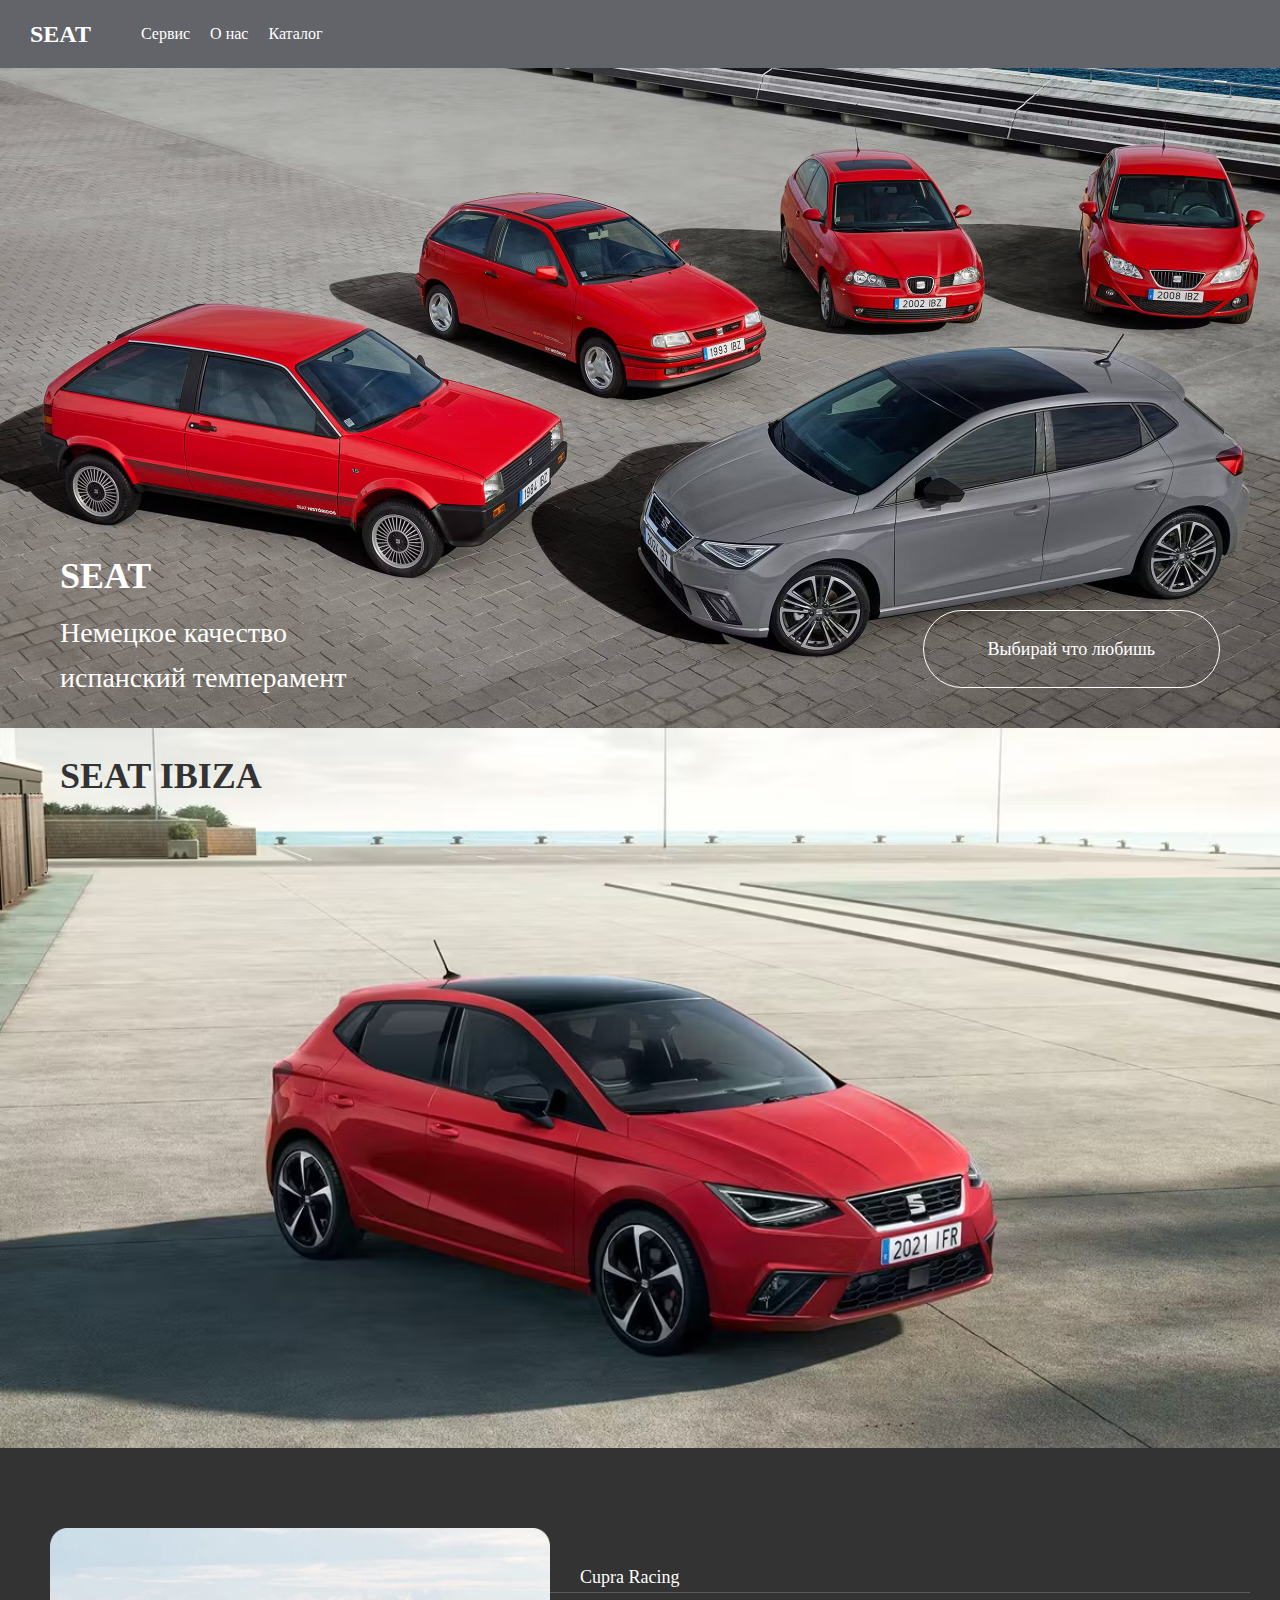
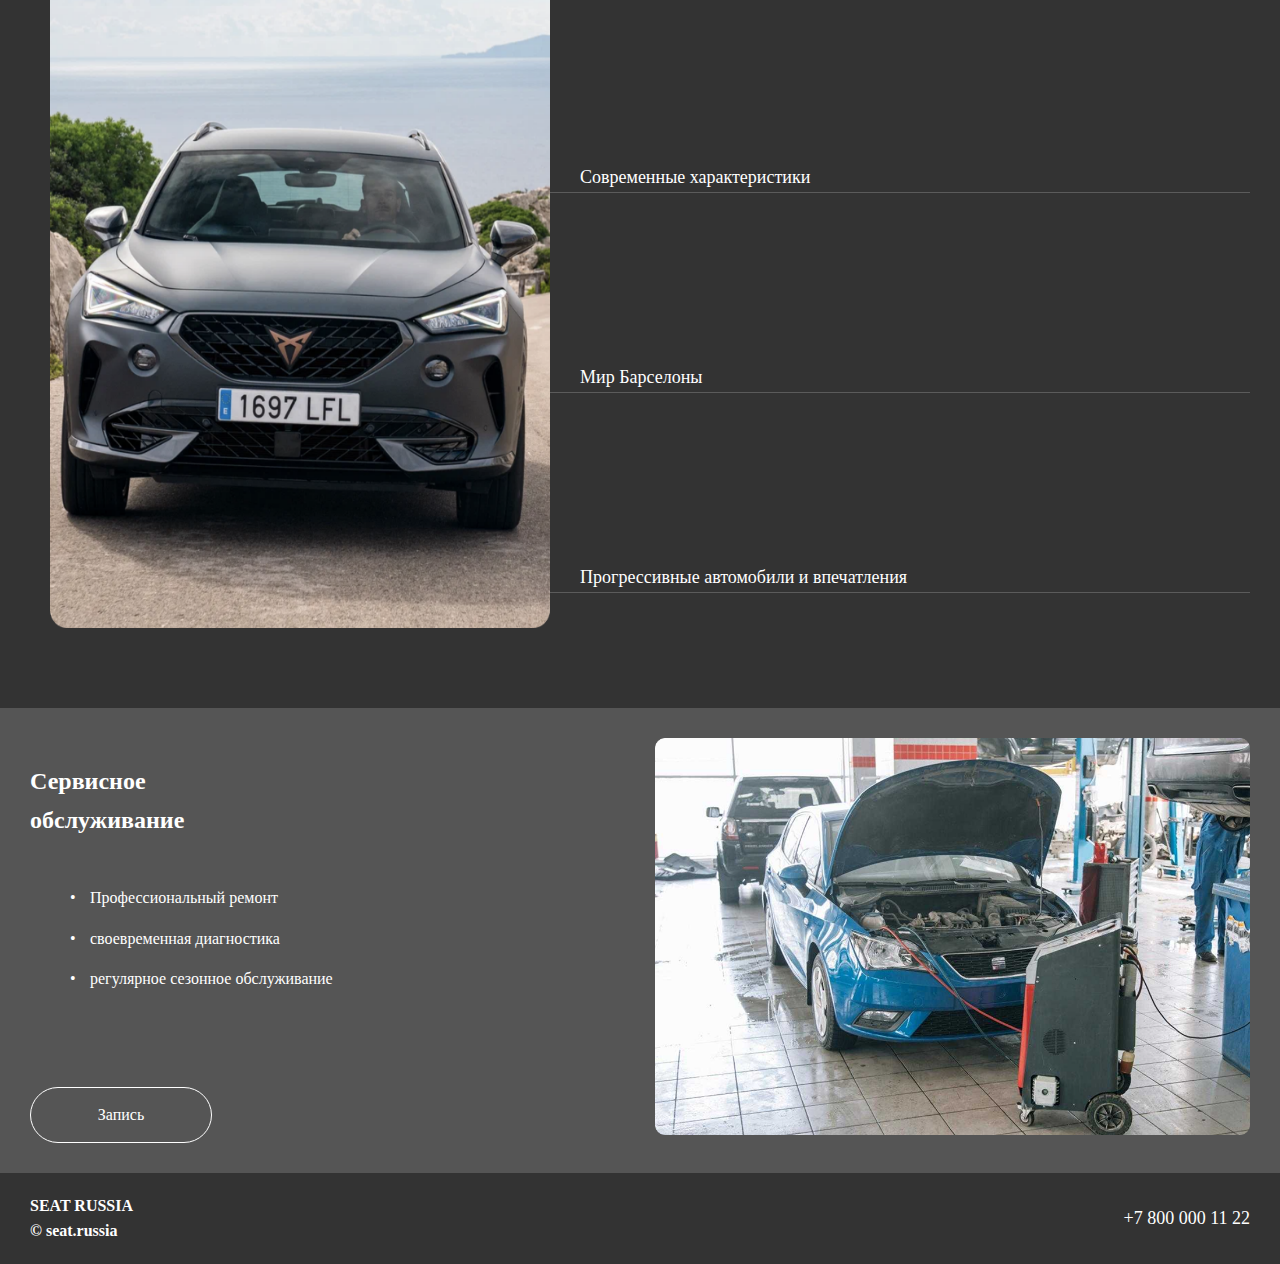
<file: index.html>
<!DOCTYPE html>
<html lang="ru">
<head>
    <meta charset="UTF-8">
    <meta name="viewport" content="width=device-width, initial-scale=1.0">
    <title>SEAT - Немецкое качество, испанский темперамент</title> 
    <link rel="stylesheet" href="styles/styles.css">
</head>
<body>
    <!-- Навигационная панель -->
    <div class="navbar">
        <div class="logo">
            <a href="index.html">SEAT</a>
        </div>
        <div class="nav-links">
            <a href="tech.html">Сервис</a> 
            <a href="about.html">О нас</a> 
            <a href="catalog.html">Каталог</a> 
        </div>
    </div>
 <!-- Секция истории моделей --> 
<div class="hero-section"> 
    <div class="hero-image-container"> 
        <img src="img/seat-ibiza-two-columns-xl-2560x1320.jpg" alt="SEAT модельный ряд" style="max-width: 100%;">
    </div>
    <div class="hero-content">
        <div class="hero-text">
            <h2>SEAT</h2> 
            <p>Немецкое качество<br>испанский темперамент</p>
        </div>
        <div class="hero-button">
            <a href="#" class="btn">Выбирай что любишь</a> 
        </div>
    </div>
</div>



<!-- Секция SEAT IBIZA -->
<div class="ibiza-section">
        <div class="ibiza-title">SEAT IBIZA</div>
        <img src="img/01-ibiza_red_3-4_front_eagle_uk.jpg.avif" alt="SEAT IBIZA" class="ibiza-image">
    </div>

<!-- Секция Cupra и характеристики -->
<div class="features-section">
    <div class="cupra-image-container">
        <img src="img/coupra.png" alt="Cupra Racing" class="cupra-image">
    </div>
    <div class="features-list">
        <div class="feature-item">Cupra Racing</div>
        <div class="feature-item">Современные характеристики</div>
        <div class="feature-item">Мир Барселоны</div>
        <div class="feature-item">Прогрессивные автомобили и впечатления</div>
    </div>
</div>

<!-- Секция сервисного обслуживания -->
<div class="service-section">
    <div class="service-info">
        <h3 class="service-title">Сервисное<br>обслуживание</h3>
        <ul class="service-list">
            <li>Профессиональный ремонт</li>
            <li>своевременная диагностика</li>
            <li>регулярное сезонное обслуживание</li>
        </ul>
        <a href="#" class="btn-tech">Запись</a>
    </div>
    <div class="service-image">
        <img src="img/IMG_4827 1.png" alt="Сервисное обслуживание" style="max-width: 100%;">
    </div>
</div>

<!-- Футер -->
<div class="footer">
    <div class="footer-logo">SEAT RUSSIA<br>© seat.russia</div>
    <div class="footer-contact">+7 800 000 11 22</div>
</div>
</body>
</html>
</file>
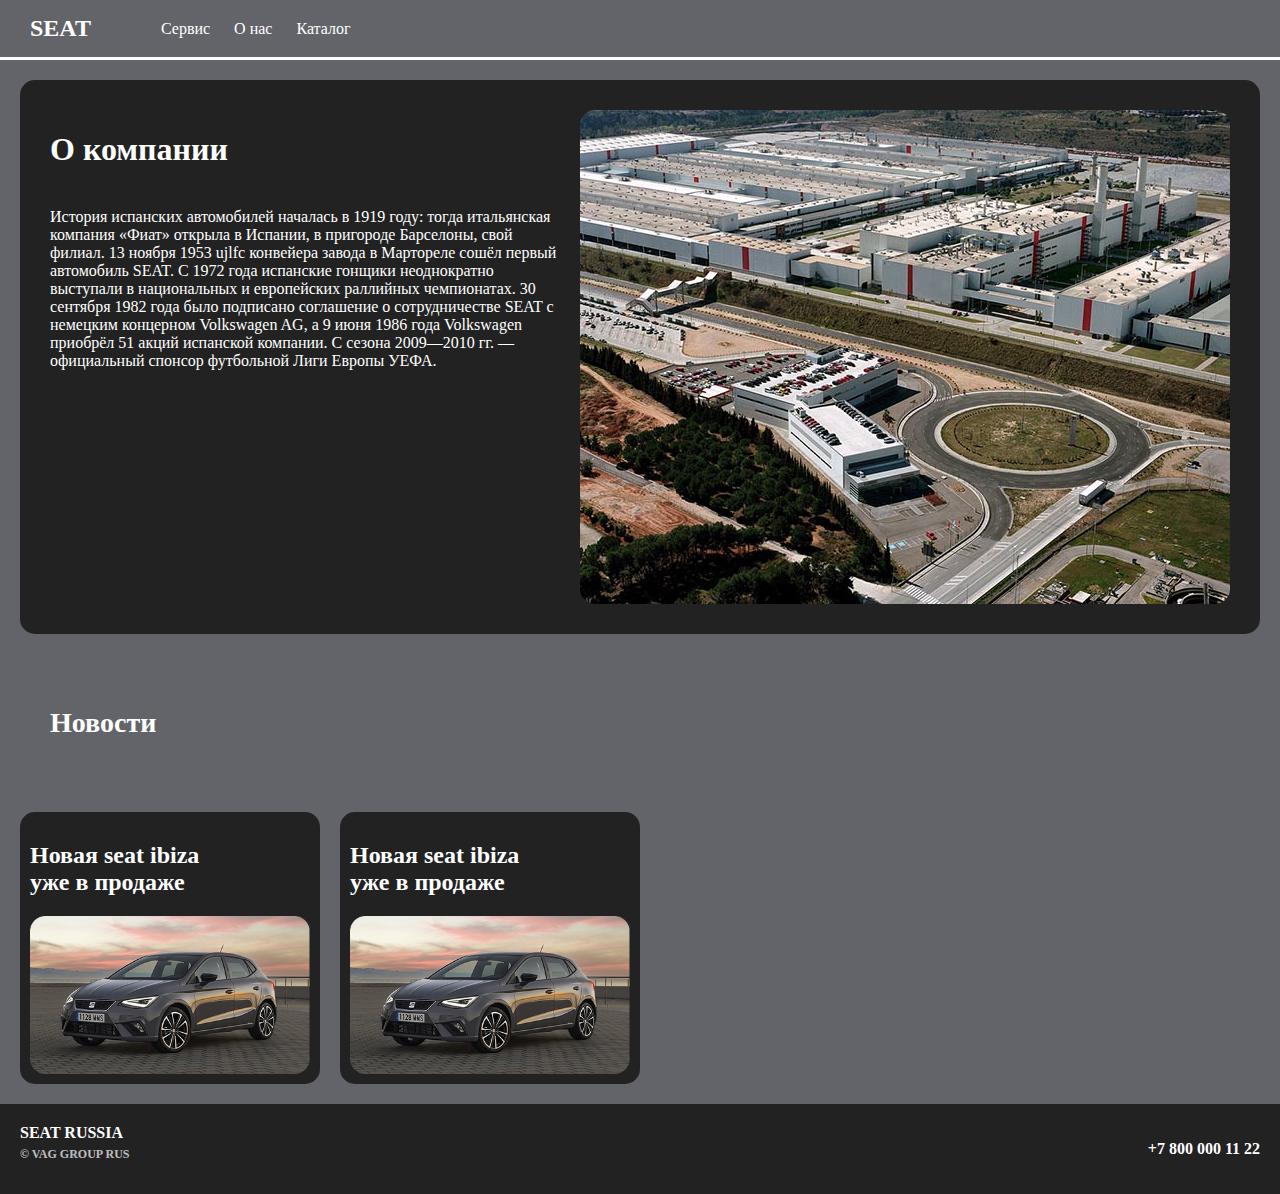
<file: about.html>
<!DOCTYPE html>

<html lang="ru"> 
<head> 
    <meta charset="UTF-8"> 
    <meta name="viewport" content="width=device-width, initial-scale=1.0"> 
    <title>SEAT - Сервисное обслуживание</title> 
    <link rel="stylesheet" href="styles/about.css"> 
</head> 
<body> <!-- Навигационная панель --> 
    <div class="navbar">
        <div class="logo">
            <a href="index.html">SEAT</a>
        </div>
        <div class="nav-links">
            <a href="tech.html">Сервис</a> 
            <a href="about.html">О нас</a> 
            <a href="catalog.html">Каталог</a> 
        </div>
    </div>
<!-- Секция сервисного обслуживания -->
<section class="service-main">        
    <div class="service-content">
        <h1>О компании</h1>
        <p>История испанских автомобилей началась в 1919 году: тогда итальянская компания «Фиат»  открыла в Испании, в пригороде Барселоны, свой филиал.
13 ноября 1953 ujlfс конвейера завода в Мартореле сошёл первый автомобиль SEAT. С 1972 года испанские гонщики неоднократно выступали в национальных и европейских раллийных чемпионатах. 

30 сентября 1982 года было подписано соглашение о сотрудничестве SEAT с немецким концерном Volkswagen AG, а 9 июня 1986 года Volkswagen приобрёл 51 акций испанской компании. 

С сезона 2009—2010 гг. — официальный спонсор футбольной Лиги Европы УЕФА.
</p>           
    </div>
    <div class="service-image">
        <img src="img/SEAT_Martorell_Zavod_1.jpg" alt="Сервисное обслуживание SEAT">
    </div>
</section>

<!-- Секция технического обслуживания -->
<section class="tech-service">
    <h2>Новости</h2>
</section>

<!-- Секция услуг -->
<div class="services-grid">
    <section class="body-service">
        <h2>Новая seat ibiza<br>уже в продаже</h2>
        <div class="body-image">
            <img src="img/seat-ibiza-fr-anniversary-limited-edition-5 1.png" alt="Кузовной ремонт">
        </div>
    </section>
    <section class="body-service">
        <h2>Новая seat ibiza<br>уже в продаже</h2>
        <div class="body-image">
            <img src="img/seat-ibiza-fr-anniversary-limited-edition-5 1.png" alt="Кузовной ремонт">
        </div>
    </section>
</div>

<!-- Футер -->
<footer>
    <div class="footer-logo">
        SEAT RUSSIA
        <p class="copyright">© VAG GROUP RUS</p>
    </div>
    <div class="footer-contact">+7 800 000 11 22</div>
</footer>
</body>
</html>
</file>
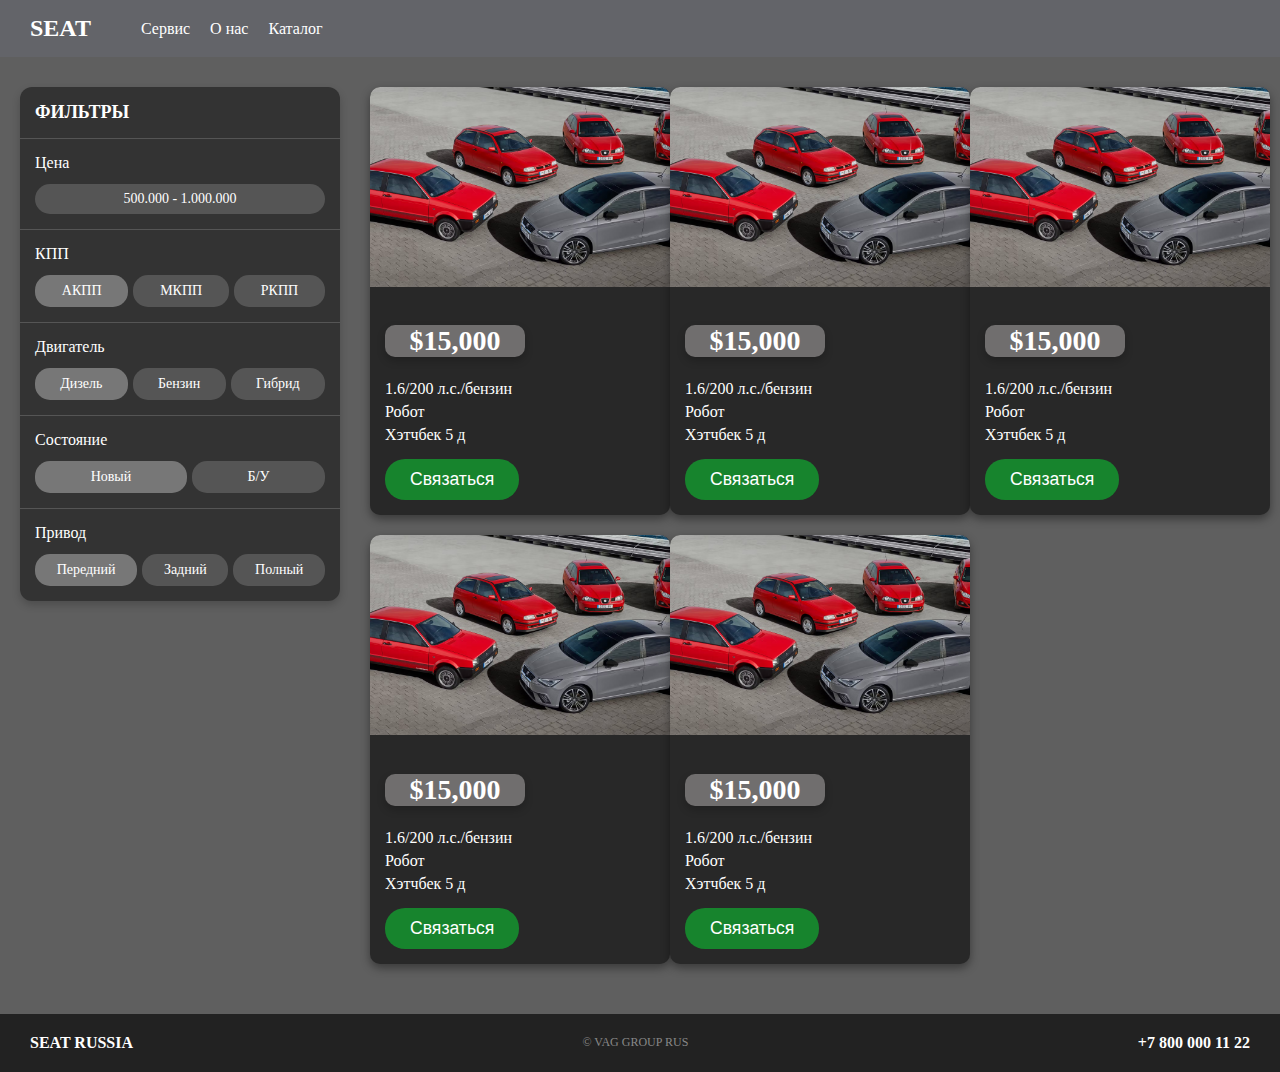
<file: catalog.html>
<!DOCTYPE html>

<html lang="ru"> 
<head> 
    <meta charset="UTF-8"> 
    <meta name="viewport" content="width=device-width, initial-scale=1.0"> 
    <title>SEAT - Каталог автомобилей</title> 
    <link rel="stylesheet" href="styles/catalog.css"> 
</head> 
<body> 
    <!-- Хедер с навигацией --> 
    <div class="navbar">
        <div class="logo">
            <a href="index.html">SEAT</a>
        </div>
        <div class="nav-links">
            <a href="tech.html">Сервис</a> 
            <a href="about.html">О нас</a> 
            <a href="catalog.html">Каталог</a> 
        </div>
    </div>
    </div>
    <main class="main-content">
        <div class="filters-container">
            <div class="filters-header">ФИЛЬТРЫ</div>
            <div class="filter-section">
                <div class="filter-label">Цена</div> 
                <div class="price-range">500.000 - 1.000.000</div>
            </div>
            <div class="filter-section"> 
                <div class="filter-label">КПП</div>
                <div class="button-group">
                    <div class="filter-button active">АКПП</div>
                    <div class="filter-button">МКПП</div>
                    <div class="filter-button">РКПП</div> 
                </div>
            </div>
            <div class="filter-section">
                <div class="filter-label">Двигатель</div>
                 <div class="button-group">
                    <div class="filter-button active">Дизель</div> 
                    <div class="filter-button">Бензин</div>
                    <div class="filter-button">Гибрид</div>
                </div>
            </div>
            <div class="filter-section">
                <div class="filter-label">Состояние</div>
                <div class="button-group">
                    <div class="filter-button active">Новый</div> 
                    <div class="filter-button">Б/У</div> 
                </div> 
            </div>
            <div class="filter-section">
                <div class="filter-label">Привод</div>
                <div class="button-group">
                    <div class="filter-button active">Передний</div>
                    <div class="filter-button">Задний</div> 
                    <div class="filter-button">Полный</div>
                </div>
            </div>
        </div>
        <section class="catalog">
            <div class="catalog-grid">
                <!-- Автомобиль 1 -->
                <div class="card">
                    <img src="img/seat-ibiza-two-columns-xl-2560x1320.jpg" alt="Car Image" class="car-image">
                    <div class="card-details">
                        <h2 class="price">$15,000</h2>
                        <p class="car-info">1.6/200 л.с./бензин</p>
                        <p class="car-info">Робот</p>
                        <p class="car-info">Хэтчбек 5 д</p>
                        <button class="contact-button">Связаться</button>
                    </div>
                </div>
            <!-- Автомобиль 2 -->
                <div class="card">
                      <img src="img/seat-ibiza-two-columns-xl-2560x1320.jpg" alt="Car Image" class="car-image">
                      <div class="card-details">
                         <h2 class="price">$15,000</h2>
                         <p class="car-info">1.6/200 л.с./бензин</p>
                            <p class="car-info">Робот</p>
                            <p class="car-info">Хэтчбек 5 д</p>
                           <button class="contact-button">Связаться</button>
                       </div>
                  </div>
            <!-- Автомобиль 3 -->
                <div class="card">
                      <img src="img/seat-ibiza-two-columns-xl-2560x1320.jpg" alt="Car Image" class="car-image">
                      <div class="card-details">
                         <h2 class="price">$15,000</h2>
                         <p class="car-info">1.6/200 л.с./бензин</p>
                            <p class="car-info">Робот</p>
                            <p class="car-info">Хэтчбек 5 д</p>
                           <button class="contact-button">Связаться</button>
                       </div>
                  </div>
            <!-- Автомобиль 4 -->
                <div class="card">
                      <img src="img/seat-ibiza-two-columns-xl-2560x1320.jpg" alt="Car Image" class="car-image">
                      <div class="card-details">
                         <h2 class="price">$15,000</h2>
                         <p class="car-info">1.6/200 л.с./бензин</p>
                            <p class="car-info">Робот</p>
                            <p class="car-info">Хэтчбек 5 д</p>
                           <button class="contact-button">Связаться</button>
                       </div>
                  </div>
            <!-- Автомобиль 5 -->
            <!-- Автомобиль 6 --><div class="car-card">
                <div class="card">
                      <img src="img/seat-ibiza-two-columns-xl-2560x1320.jpg" alt="Car Image" class="car-image">
                      <div class="card-details">
                         <h2 class="price">$15,000</h2>
                         <p class="car-info">1.6/200 л.с./бензин</p>
                            <p class="car-info">Робот</p>
                            <p class="car-info">Хэтчбек 5 д</p>
                           <button class="contact-button">Связаться</button>
                       </div>
                  </div>
            </section>
        </main>
        <footer class="footer">
            <div class="footer-logo">SEAT RUSSIA</div>
            <div class="footer-copyright">© VAG GROUP RUS</div>
            <div class="footer-contact">+7 800 000 11 22</div>
        </footer>
    </body>
    <script>
        document.querySelectorAll('.filter-button').forEach(button => {
            button.addEventListener('click', function() {
            const siblings = this.parentNode.querySelectorAll('.filter-button');
            siblings.forEach(sibling => {
                sibling.classList.remove('active');
        });
            this.classList.add('active');});
        });
</script>
</html>
</file>
<file: styles/styles.css>
body {
    background-color: #f5f5f5;
    color: #333;
    line-height: 1.6;
    margin: 0px;
}
img {
    max-width: 100%;
    height: auto;
    display: block;
}
a {
    text-decoration: none;
    color: inherit;
}
.btn {
    background-color: transparent;
    color: white;
    padding: 28px 64px;
    border: 1px solid white;
    border-radius: 50px;
    transition: all 0.3s ease;
}
.btn:hover {
    background-color: white;
    color: #333; 
}

/* Навигационная панель */ 
.navbar { 
    display: flex;
    justify-content: flex-start;
    align-items: center;
    padding: 15px 30px;
    background-color: #636469;
    color: white;
}
.logo {
    font-size: 24px;
    font-weight: bold;
    margin-right: 50px;
}
.nav-links {
    display: flex;
    gap: 20px;
}
.nav-links a {
    color: white;
    transition: opacity 0.3s ease;
}
.nav-links a:hover {
    opacity: 0.8; 
}

/* Секция истории моделей */ 
.hero-section {
    height: auto;
    overflow: hidden;
    background-color: #333;
    display: flex;
    align-items: flex-end;
}
.hero-image-container img {
    position: relative;
    width: auto;
    height: auto;
    object-fit: cover;
    z-index: 0;
}
.hero-content {
    width: 100%;
    position: absolute;
    display: flex;
    justify-content: space-between;
    align-items: flex-end;
    z-index: 2;
}

.hero-text p{
    font-size: 28px;
    z-index: 2;
    color: white;
    padding-left: 60px;
    margin-top: 0px;
}

.hero-text h2{
    font-size: 36px;
    z-index: 2;
    color: white;
    padding-left: 60px;
    margin-bottom: 5px;
}

.hero-button {
    font-size: 18px;
    margin-bottom: 65px;
    z-index: 2;
    padding-right: 60px;
}

/* Секция SEAT IBIZA */
.ibiza-section {
    position: relative;
    background-color: #eee;
    height: 100%;
    overflow: hidden;
}
.ibiza-title {
    position: absolute;
    top: 20px;
    left: 60px;
    font-size: 36px;
    font-weight: bold;
    color: #333;
    z-index: 1;
}
.ibiza-image-container {
    height: 100%;
}
.ibiza-image {
    width: 100%;
    height: 100%;
    object-fit: cover;
}
/* Секция Cupra и характеристики */ 
.features-section {
    display: flex;
    background-color: #333;
    color: white;
    padding: 30px;
}

.cupra-image {
    width: 500px;
    height: 700px;
    border-radius: 5px;
    padding-bottom: 50px;
    padding-top: 50px;
    padding-left: 20px;
}
.features-list {
    flex: 2;
    display: flex;
    flex-direction: column;
    justify-content: space-around;
}
.feature-item {
    padding: 0 30px;
    border-bottom: 1px solid rgba(255, 255, 255, 0.2);
    font-size: 18px;
}

/* Секция сервисного обслуживания */
.service-section {
    display: flex;
    background-color: #555;
    color: white;
    padding: 30px;
}
.service-info {
    flex: 1;
    padding-right: 30px;
    display: flex;
    flex-direction: column;
}
.service-title {
    font-size: 24px;
    margin-bottom: 30px;
}
.service-list {
    list-style-type: none;
    margin-bottom: 30px;
}
.service-list li {
    position: relative;
    padding-left: 20px;
    margin-bottom: 15px;
}
.service-list li::before {
    content: "•"; 
    position: absolute;
    left: 0;
}
.service-image {
    flex: 1;
}
.service-image img {
    width: 100%;
    height: auto;
    border-radius: 5px;
}

.btn-tech{
    background-color: transparent;
    color: white;
    padding: 14px 40px;
    border: 1px solid white;
    border-radius: 50px;
    transition: all 0.3s ease;
    margin-top: 50px;
    width: 100px;
    display: flex;
    align-items: center;
    justify-content: center;
}

.btn-tech:hover {
    background-color: white;
    color: #333; 
}

/* Футер */ 
.footer {
    display: flex;
    justify-content: space-between;
    align-items: center;
    padding: 20px 30px;
    background-color: #333;
    color: white;
}
.footer-logo {
    font-weight: bold;
}
.copyright {
    font-size: 12px;
    opacity: 0.7;
}
.footer-contact {
    font-size: 18px; 
}

/* Адаптивность */ 
@media (max-width: 768px) {
    .hero-text {
        left: 20px;
        bottom: 20px;
    }
    .features-section,
    .service-section {\n flex-direction: column;
    }
    .cupra-image-container,
    .service-info {
        padding-right: 0;
        margin-bottom: 20px;\n }
        .footer {
            flex-direction: column;
            text-align: center;
            gap: 15px;
        }
    }
</file>
<file: styles/about.css>
body { 
	background-color:  #636469; 
	color: white; 
	margin: 0;
}

img { 
	max-width: 100%; 
	display: block; 
}

ul { 
	list-style-type: none; 
}

a { 
	text-decoration: none; 
	color: white; 
}

/* Навигационная панель */ 
.navbar { 
	display: flex;
    justify-content: flex-start;
    align-items: center;
    padding: 15px 30px;
    background-color: #636469;
    color: white;
	border-bottom: solid white;
}
.logo {
	font-size: 24px;
    font-weight: bold;
    margin-right: 50px;
}
.nav-links a {
	margin-left: 20px; 
}

/* Секция сервисного обслуживания */ 
.service-main {
	display: flex;
	background-color: #222;
	border-radius: 15px;
	margin: 20px;
	padding: 30px;
	overflow: hidden;
}
.service-content {
	flex: 1;
	padding-right: 20px;
}
.service-content h1 {
	font-size: 32px;
	margin-bottom: 40px;
}

/* Секция технического обслуживания */
.tech-service {
	display: flex;
	justify-content: space-between;
	align-items: center;
	border-radius: 15px;
	margin: 20px;
	padding: 30px;
}
.tech-service h2 {
	font-size: 28px; 
}

.tech-image{
	height: 150px;
	width: 200px;
}
.service-image img{
	border-radius: 15px;
}

/* Сетка услуг */
.services-grid {
	display: grid;
	grid-template-columns: 1fr 1fr 2fr;
	gap: 20px;
	margin: 20px;
}
.body-service {
	background-color: #222;
	border-radius: 15px;
	padding: 10px;
}

/* Футер */
footer {
	display: flex;
	justify-content: space-between;
	align-items: center;
	padding: 20px;
	background-color: #222;
	margin-top: 20px;
}
.footer-logo {
	font-weight: bold;
}
.copyright {
	font-size: 12px;
	opacity: 0.7;
	margin-top: 5px;
}
.footer-contact {
	font-weight: bold;
}

/* Адаптивность */
@media (max-width: 768px) {
	.service-main {
		flex-direction: column;
	}
	.services-grid {
		grid-template-columns: 1fr;
	}
	.navbar {
		flex-direction: column;
		gap: 10px;
	}
	.btn{
		margin-bottom: 15px;
	}
}
</file>
<file: styles/catalog.css>
body { 
	background-color: #5f5f5f; 
	color: #fff; 
	margin: 0;
}
a {
    text-decoration: none;
    color: inherit;
}

/* Стили хедера */ 
.navbar { 
    display: flex;
    justify-content: flex-start;
    align-items: center;
    padding: 15px 30px;
    background-color: #636469;
    color: white;
}
.logo {
    font-size: 24px;
    font-weight: bold;
    margin-right: 50px;
    color: white;
}
.nav-links {
    display: flex;
    gap: 20px;
}
.nav-links a {
    color: white;
    transition: opacity 0.3s ease;
}
.nav-links a:hover {
    opacity: 0.8; 
}

/* Основной контент */ 
.main-content {
	display: flex;
	padding: 20px;
	gap: 20px;
}

/* Стили фильтров */
.filters-container {
	margin-top: 10px;
	width: 320px;
	background-color: #333;
	color: white;
	border-radius: 12px;
	overflow: hidden;
	box-shadow: 0 4px 8px rgba(0, 0, 0, 0.2);
	height: 100%;
}
.filters-header {
	padding: 15px;
	font-size: 18px;
	font-weight: bold;
	border-bottom: 1px solid #555;
}
.filter-section {
	padding: 15px;
	border-bottom: 1px solid #555;
}
.filter-section:last-child {
	border-bottom: none;
}
.filter-label {
	margin-bottom: 12px;
	font-size: 16px;
}
.price-range {
	background-color: #555;
	height: 30px;
	border-radius: 15px;
	display: flex;
	align-items: center;
	justify-content: center;
	color: white;
	font-size: 14px;
}
.button-group {
	display: flex;
	gap: 5px;
}
.filter-button {
	background-color: #555;
	border: none;
	color: white;
	padding: 8px 15px;
	border-radius: 15px;
	font-size: 14px;
	flex-grow: 1;
	text-align: center;
	cursor: pointer;
}
.filter-button.active {
	background-color: #777
}
/* Стили каталога */ 
.catalog {
	flex-grow: 1;
}
.catalog-grid {
	display: grid;
	grid-template-columns: repeat(auto-fill, minmax(300px, 1fr));
}
.card {
  width: 300px;
  border-radius: 10px;
  display: flex;
  flex-direction: column;
  margin: 10px;
  overflow: hidden;
  background-color: #282828;
  box-shadow: 0 4px 10px rgba(0, 0, 0.4, 0.4);

}

.car-image {
  width: 100%;
  height: 200px;
  object-fit: cover;
}

.card-details {
  padding: 15px;
}

.price {
  font-size: 28px;
  font-weight: bold;
  color: white;
  background-color: #706E6E;
  border-radius: 10px;
  display: flex;
  align-items: center;
  justify-content: center;
  width: 140px;
  box-shadow: 0 4px 8px rgba(0, 0, 0, 0.2);
}

.car-info {
  font-size: 1rem;
  color: white;
  margin: 5px 0;
}

.contact-button {
  background-color: #17842D;
  color: #fff;
  border: none;
  padding: 10px 25px;
  font-size: 1.1rem;
  cursor: pointer;
  border-radius: 20px;
  margin-top: 10px;
}

.contact-button:hover {
  background-color: #777;
}
/* Стили футера */ 
.footer { 
	display: flex;
	justify-content: space-between;
	align-items: center;
	background-color: #222;
	padding: 20px 30px;
	margin-top: 20px;
}
.footer-logo {
	font-weight: bold;
}
.footer-copyright {
	font-size: 12px;
	color: #888;
}
.footer-contact {
	font-weight: bold;
}
@media (max-width: 768px) {
	.navbar {
		flex-direction: column;
	}	
	.card{
		width: 180px;
	}
	.main-content{
		display: grid;
	}
	.catalog-grid{
		grid-template-columns: repeat(auto-fill, minmax(180px, 1fr));
	}
	.car-image{
		width: auto;
		height: auto;
	}
	.filters-container{
		width: 100%;
	}
	@media (max-width: 768px) {
	.navbar {
		flex-direction: column;
	}	
	.card{
		width: 180px;
	}
	.main-content{
		display: grid;
	}
	.catalog-grid{
		grid-template-columns: repeat(auto-fill, minmax(180px, 1fr));
	}
	.car-image{
		width: auto;
		height: auto;
	}
	.filters-container{
		width: 100%;
	}@media (max-width: 375px) {
	.navbar {
		flex-direction: column;
	}	
	.card{
		width: 150px;
	}
	.main-content{
		display: grid;
	}
	.catalog-grid{
		grid-template-columns: repeat(auto-fill, minmax(150px, 1fr));
	}
	.car-image{
		width: auto;
		height: auto;
	}
	.filters-container{
		width: 100%;
	}


}
</file>
